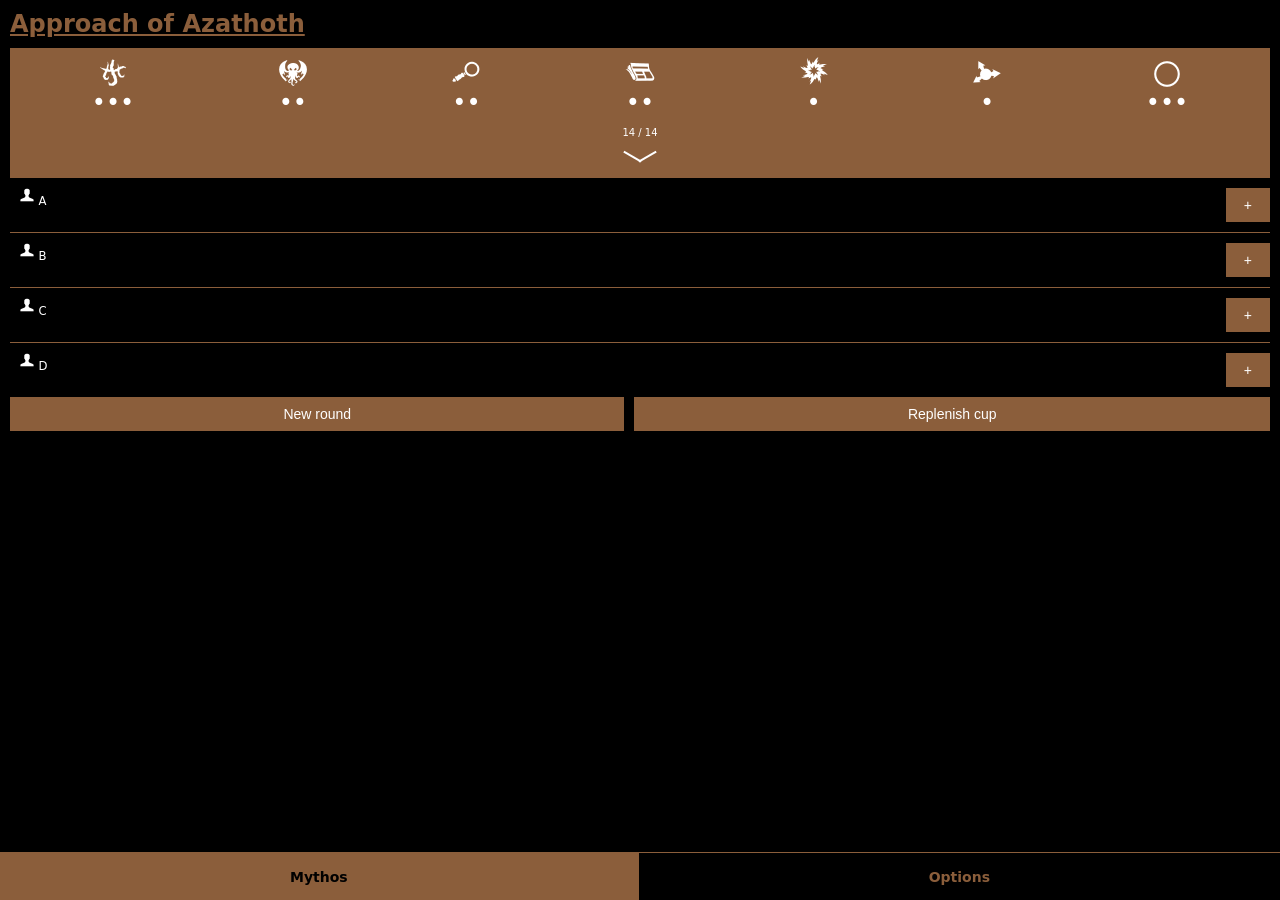
<file: index.html>
<!DOCTYPE html>
<!--
    Licensed to the Apache Software Foundation (ASF) under one
    or more contributor license agreements.  See the NOTICE file
    distributed with this work for additional information
    regarding copyright ownership.  The ASF licenses this file
    to you under the Apache License, Version 2.0 (the
    "License"); you may not use this file except in compliance
    with the License.  You may obtain a copy of the License at

    http://www.apache.org/licenses/LICENSE-2.0

    Unless required by applicable law or agreed to in writing,
    software distributed under the License is distributed on an
    "AS IS" BASIS, WITHOUT WARRANTIES OR CONDITIONS OF ANY
     KIND, either express or implied.  See the License for the
    specific language governing permissions and limitations
    under the License.
-->
<html lang="en">

<head>
    <!--
        Customize this policy to fit your own app's needs. For more guidance, see:
            https://github.com/apache/cordova-plugin-whitelist/blob/master/README.md#content-security-policy
        Some notes:
            * gap: is required only on iOS (when using UIWebView) and is needed for JS->native communication
            * https://ssl.gstatic.com is required only on Android and is needed for TalkBack to function properly
            * Disables use of inline scripts in order to mitigate risk of XSS vulnerabilities. To change this:
                * Enable inline JS: add 'unsafe-inline' to default-src
        -->
    <meta charset="utf-8">
    <meta http-equiv="Content-Security-Policy"
        content="default-src 'self' data: gap: https://ssl.gstatic.com 'unsafe-eval'; style-src 'self' 'unsafe-inline'; media-src *; img-src 'self' data: content:;">
    <meta name="format-detection" content="telephone=no">
    <meta name="msapplication-tap-highlight" content="no">
    <meta name="viewport" content="initial-scale=1, width=device-width, viewport-fit=cover">
    <meta name="theme-color" content="#000000">
    <meta name="apple-mobile-web-app-capable" content="yes">
    <meta name="mobile-web-app-capable" content="yes">
    <meta name="apple-mobile-web-app-title" content="Mythos Cup">
    <meta name="apple-mobile-web-app-status-bar-style" content="black">
    <link rel="apple-touch-icon" href="apple-touch-icon.png">
    <link rel="icon" type="image/png" sizes="32x32" href="favicon-32x32.png">
    <link rel="manifest" href="manifest.webmanifest">
    <link rel="stylesheet" type="text/css" href="fonts/arkham-horror-3rd-edition-icons/styles.css">
    <link rel="stylesheet" type="text/css" href="css/index.css">
    <link rel="stylesheet" type="text/css" href="css/switch.css">
    <link rel="stylesheet" type="text/css" href="css/tab-bar.css">
    <link rel="stylesheet" type="text/css" href="css/selector.css">
    <link rel="stylesheet" type="text/css" href="css/home-screen.css">
    <title>Arkham III Mythos Cup</title>
</head>

<body>
    <div class="app" id="app" style="visibility: hidden;">
        <!-- <div id="snapshot" class="snapshot"></div> -->
        <div id="app-ui" data-tab-content-key="bag" class="js-tab-content tab-content app-ui active">
            <div class="app-content">
                <label class="scenario-name">
                    <select id="scenario-selector" class="scenario-selector"></select>
                </label>
                <div class="vspace"></div>
                <div id="cup-edit" class="cup-edit">
                    <div data-lang="EDIT_TAP_TO_ADD" class="cup-edit-add"></div>
                    <ul id="cup-tokens-add" class="cup-tokens-add">
                        <li class="cup-token" data-token-id="Spread Doom">
                            <div class="icon ah3-doom"></div>
                        </li>
                        <li class="cup-token" data-token-id="Spawn Monster">
                            <div class="icon ah3-monster"></div>
                        </li>
                        <li class="cup-token" data-token-id="Spawn Clue">
                            <div class="icon ah3-clue"></div>
                        </li>
                        <li class="cup-token" data-token-id="Read Headline">
                            <div class="icon ah3-headline"></div>
                        </li>
                        <li class="cup-token" data-token-id="Gate Burst">
                            <div class="icon ah3-gate-burst"></div>
                        </li>
                        <li class="cup-token" data-token-id="Reckoning">
                            <div class="icon ah3-reckoning"></div>
                        </li>
                        <li class="cup-token" data-token-id="Spread Terror">
                            <div class="icon ah3-terror"></div>
                        </li>
                        <li class="cup-token" data-token-id="Blank">
                            <div class="icon ah3-blank-empty"></div>
                        </li>
                    </ul>
                    <div class="cup-edit-remove">
                        <div data-lang="EDIT_TAP_TO_REMOVE"></div>
                    </div>
                </div>
                <div id="mythos-cup" class="mythos-cup">
                    <ul id="cup-tokens-drawn" class="cup-tokens">
                        <li class="cup-token" data-token-id="Spread Doom">
                            <div class="icon ah3-doom"></div>
                            <div class="cup-token-badge"></div>
                            <div class="cup-token-tot" id="cup-token-doom"></div>
                        </li>
                        <li class="cup-token" data-token-id="Spawn Monster">
                            <div class="icon ah3-monster"></div>
                            <div class="cup-token-badge"></div>
                            <div class="cup-token-tot" id="cup-token-monster"></div>
                        </li>
                        <li class="cup-token" data-token-id="Spawn Clue">
                            <div class="icon ah3-clue"></div>
                            <div class="cup-token-badge"></div>
                            <div class="cup-token-tot" id="cup-token-clue"></div>
                        </li>
                        <li class="cup-token" data-token-id="Read Headline">
                            <div class="icon ah3-headline"></div>
                            <div class="cup-token-badge"></div>
                            <div class="cup-token-tot" id="cup-token-headline"></div>
                        </li>
                        <li class="cup-token" data-token-id="Gate Burst">
                            <div class="icon ah3-gate-burst"></div>
                            <div class="cup-token-badge"></div>
                            <div class="cup-token-tot" id="cup-token-gate-burst"></div>
                        </li>
                        <li class="cup-token" data-token-id="Reckoning">
                            <div class="icon ah3-reckoning"></div>
                            <div class="cup-token-badge"></div>
                            <div class="cup-token-tot" id="cup-token-reckoning"></div>
                        </li>
                        <li class="cup-token" data-token-id="Spread Terror">
                            <div class="icon ah3-terror"></div>
                            <div class="cup-token-badge"></div>
                            <div class="cup-token-tot" id="cup-token-terror"></div>
                        </li>
                        <li class="cup-token" data-token-id="Blank">
                            <div class="icon ah3-blank-empty"></div>
                            <div class="cup-token-badge"></div>
                            <div class="cup-token-tot" id="cup-token-blank"></div>
                        </li>
                    </ul>
                    <div id="cup-bar" class="cup-bar">
                        <div id="cup-bar-text" class="cup-bar-text"></div>
                        <div id="cup-bar-inner" class="cup-bar-inner"></div>
                    </div>
                    <div id="cup-arrow-area" class="cup-arrow-area">
                        <div id="cup-arrow" class="cup-arrow"></div>
                    </div>
                </div>
                <div id="message-drawn-tokens" style="text-align: center; display: none;">
                    <p data-lang="EDIT_TAP_TO_REMOVE_INVESTIGATORS"></p>
                </div>
                <ul id="investigators" class="investigators"></ul>
                <div class="cup-buttons">
                    <button class="btn" id="new-round-button" data-lang="NEW_ROUND"></button>
                    <button class="btn" id="refill-cup-button" data-lang="REFILL_CUP"></button>
                </div>
                <div class="apart"></div>
            </div>
        </div>
        <div id="app-options" data-tab-content-key="options" class="js-tab-content tab-content app-options">
            <div class="app-content">
                <div class="options-row">
                    <div>
                        <div data-lang="OPTION_LANGUAGE_TITLE"></div>
                        <div class="description" data-lang="OPTION_LANGUAGE_DESCRIPTION"></div>
                    </div>
                    <div class="selector-wrapper">
                        <label class="selector">
                            <select id="options-lang-selector"></select>
                        </label>
                    </div>
                </div>
                <div class="options-row">
                    <div>
                        <div data-lang="OPTION_INVESTIGATORS_QUANTITY_TITLE"></div>
                        <div class="description" data-lang="OPTION_INVESTIGATORS_QUANTITY_DESCRIPTION"></div>
                    </div>
                    <div class="selector-wrapper">
                        <label class="selector">
                            <select id="options-investigators-quantity-selector"></select>
                        </label>
                    </div>
                </div>
            </div>
        </div>
        <div id="tab-bar" class="tab-bar">
            <div id="tab-bar-bag" data-lang="TAB_BAG" data-tab-key="bag"></div>
            <div id="tab-bar-options" data-lang="TAB_OPTIONS" data-tab-key="options"></div>
        </div>
    </div>
    <script src="js/platform-shim.js"></script>
    <script src="js/vendor/underscore/underscore-min.js"></script>
    <script src="js/vendor/underscore.string/underscore.string.min.js"></script>
    <script src="js/vendor/jquery/jquery-3.6.0.min.js"></script>

    <script src="languages/languages.js"></script>
    <script src="languages/en.js"></script>
    <script src="languages/es.js"></script>
    <script src="languages/it.js"></script>
    <script src="languages/de.js"></script>
    <script src="languages/fr.js"></script>

    <script src="js/data/expansions.js"></script>
    <script src="js/data/mythos-tokens.js"></script>
    <script src="js/data/scenarios.js"></script>

    <script src="js/lib/Language.js"></script>
    <script src="js/lib/Expansion.js"></script>
    <script src="js/lib/MythosToken.js"></script>
    <script src="js/lib/Scenario.js"></script>
    <script src="js/lib/StoredObject.js"></script>
    <script src="js/lib/InvestigatorsTokens.js"></script>
    <script src="js/lib/MythosCup.js"></script>
    <script src="js/lib/MythosCupMetadata.js"></script>

    <script src="js/options.js"></script>
    <script src="js/index.js"></script>
    <script src="register-offline.js"></script>

</body>

</html>
</file>
<file: fonts/arkham-horror-3rd-edition-icons/styles.css>
@charset "UTF-8";

@font-face {
  font-family: "arkham-horror-3rd-edition-icons";
  src:url("fonts/arkham-horror-3rd-edition-icons.eot");
  src:url("fonts/arkham-horror-3rd-edition-icons.eot?#iefix") format("embedded-opentype"),
    url("fonts/arkham-horror-3rd-edition-icons.woff") format("woff"),
    url("fonts/arkham-horror-3rd-edition-icons.ttf") format("truetype"),
    url("fonts/arkham-horror-3rd-edition-icons.svg#arkham-horror-3rd-edition-icons") format("svg");
  font-weight: normal;
  font-style: normal;

}

[data-icon]:before {
  font-family: "arkham-horror-3rd-edition-icons" !important;
  content: attr(data-icon);
  font-style: normal !important;
  font-weight: normal !important;
  font-variant: normal !important;
  text-transform: none !important;
  speak: none;
  line-height: 1;
  -webkit-font-smoothing: antialiased;
  -moz-osx-font-smoothing: grayscale;
}

[class^="ah3-"]:before,
[class*=" ah3-"]:before {
  font-family: "arkham-horror-3rd-edition-icons" !important;
  font-style: normal !important;
  font-weight: normal !important;
  font-variant: normal !important;
  text-transform: none !important;
  speak: none;
  line-height: 1;
  -webkit-font-smoothing: antialiased;
  -moz-osx-font-smoothing: grayscale;
}

.ah3-lore:before {
  content: "\61";
}
.ah3-influence:before {
  content: "\62";
}
.ah3-observation:before {
  content: "\63";
}
.ah3-strength:before {
  content: "\64";
}
.ah3-will:before {
  content: "\65";
}
.ah3-common-item:before {
  content: "\66";
}
.ah3-curio-item:before {
  content: "\67";
}
.ah3-spell:before {
  content: "\68";
}
.ah3-ally:before {
  content: "\69";
}
.ah3-damage:before {
  content: "\6a";
}
.ah3-horror:before {
  content: "\6b";
}
.ah3-money:before {
  content: "\6c";
}
.ah3-remnant:before {
  content: "\6d";
}
.ah3-remove-doom:before {
  content: "\6e";
}
.ah3-doom:before {
  content: "\6f";
}
.ah3-clue:before {
  content: "\70";
}
.ah3-monster:before {
  content: "\71";
}
.ah3-headline:before {
  content: "\72";
}
.ah3-gate-burst:before {
  content: "\73";
}
.ah3-reckoning:before {
  content: "\74";
}
.ah3-residential-street:before {
  content: "\75";
}
.ah3-scenic-street:before {
  content: "\76";
}
.ah3-bridge-street:before {
  content: "\77";
}
.ah3-train-platform:before {
  content: "\78";
}
.ah3-country-road:before {
  content: "\79";
}
.ah3-ferry-terminal:before {
  content: "\7a";
}
.ah3-move:before {
  content: "\41";
}
.ah3-terror:before {
  content: "\42";
}
.ah3-under:before {
  content: "\43";
}
.ah3-investigator:before {
  content: "\45";
}
.ah3-blank-full:before {
  content: "\44";
}
.ah3-blank-empty:before {
  content: "\46";
}
</file>
<file: css/index.css>
/*
 * Licensed to the Apache Software Foundation (ASF) under one
 * or more contributor license agreements.  See the NOTICE file
 * distributed with this work for additional information
 * regarding copyright ownership.  The ASF licenses this file
 * to you under the Apache License, Version 2.0 (the
 * "License"); you may not use this file except in compliance
 * with the License.  You may obtain a copy of the License at
 *
 * http://www.apache.org/licenses/LICENSE-2.0
 *
 * Unless required by applicable law or agreed to in writing,
 * software distributed under the License is distributed on an
 * "AS IS" BASIS, WITHOUT WARRANTIES OR CONDITIONS OF ANY
 * KIND, either express or implied.  See the License for the
 * specific language governing permissions and limitations
 * under the License.
 */
* {
    -webkit-tap-highlight-color: rgba(0,0,0,0); /* make transparent link selection, adjust last value opacity 0 to 1.0 */
}

body {
    -webkit-touch-callout: none;                /* prevent callout to copy image, etc when tap to hold */
    -webkit-text-size-adjust: none;             /* prevent webkit from resizing text to fit */
    -webkit-user-select: none;                  /* prevent copy paste, to allow, change 'none' to 'text' */
    background-color: transparent;
    /* background-color:#E4E4E4;
    background-image:linear-gradient(top, #A7A7A7 0%, #E4E4E4 51%); */
    font-family: system-ui, -apple-system, -apple-system-font, 'Segoe UI', 'Roboto', sans-serif;
    font-size: 14px;
    width: 100%;
    height: 100vh;
    margin: 0px;
    padding: 0px;
    /* Padding to avoid the "unsafe" areas behind notches in the screen */
    padding: env(safe-area-inset-top, 0px) env(safe-area-inset-right, 0px) env(safe-area-inset-bottom, 0px) env(safe-area-inset-right, 0px);
}

/* Portrait layout (default) */
.app {
    position: absolute;
    top: 0;
    left: 0;
    right: 0;
    bottom: 0;
    overflow: auto;
}

.app::before {
    content: "";
    position: absolute;
    top: 33%;
    left: 0;
    right: 0;
    bottom: 0;
}

/* .snapshot {
    position: absolute;
    width: 100%;
    height: 100vh;
    background-color: white;
    opacity: 0;
} */

.card-ocr-block {
    position: absolute;
    border: 1px solid white;
    text-align: center;
    white-space: pre;
    display: none;
}

.ocr .app-ui {
    top: 33%;
}

.app-content {
    padding: 10px 10px 48px 10px;
    color: white;
    background-color: black;
}

.vspace {
    min-height: 10px;
}

.scenario-name {
    font-size: 24px;
    font-weight: bold;
}

.scenario-selector {
    
}

.options-row {
    display: flex;
    justify-content: space-between;
    align-items: center;
    min-height: 64px;
    margin-bottom: 20px;
    box-sizing: border-box;
    font-size: 24px;
}

.options-row .switch-wrapper {
    padding-left: 10px;
}

.options-row .description {
    font-size: 14px;
}


/* OVERLAY */

.overlay {
    position: absolute;
    top: 0;
    right: 0;
    bottom: 0;
    left: 0;
    background: black;
    color: white;
    display: flex;
    align-items: center;
    justify-content: center;
    flex-direction: column;
    opacity: 1;
}

.overlay-hidden {
    opacity: 0;
    pointer-events: none;
}

/* INVESTIGATORS */

.investigators {
    margin: 0;
    list-style: none;
    padding: 0;
    text-align: center;
}
.investigator {
    border-top: 1px solid #8b5e3b;
    padding: 10px 0 10px 10px;
    display: flex;
}
.investigator-title {
    display: grid;
    grid-template-columns: auto auto;
    padding-right: 10px;
}
.investigator-tokens {
    flex-grow: 2;
    font-size: 18px;
}
.investigator-token::before,
.investigator-token::after {
    content: "\00a0";
}
.investigator-token {
    float: left;
    margin: 0 4px 4px 0;
    padding: 4px 1px 0 1px;
    border: 1px solid #ffffff;
    /* background-color: white;
    color: black; */
    border-radius: 50%;
    -webkit-transition-duration: 1000ms; 
    transition-duration: 1000ms; 
}
.investigator-token-separator {
    float: left;
    background-color: transparent !important;
    margin-top: -6px;
    margin-right: 5px;
    position: relative;
    font-size: 39px;
    line-height: 39px;
    pointer-events: none;
}
.investigator-token-separator-number {
    position: absolute;
    top: 2px;
    bottom: 0;
    left: -8px;
    right: 0;
    color: #000000;
    font-size: 10px;
}
.investigator-token-separator-arrow {
    margin-left: -3px;
    margin-right: -3px;
}
.investigator-token .icon.ah3-blank-empty {
    color: transparent;
}
.investigator-token-latest {
    border-color: #8b5e3b;
    background-color: #8b5e3b;
}
.investigator-token-apart {
    display: none;
}
.investigator-actions button {
    background-color: #8b5e3b;
    padding: 9px 18px;
    color: #ffffff;
    border: 0;
    font-size: 14px;
}

/* MYTHOS CUP */

.cup-edit {
    display: none;
    text-align: center;
}

.mythos-cup {
    background-color: #8b5e3b;
}

/* CUP TOKENS */

.cup-tokens,
.cup-tokens-add {
    list-style: none;
    box-sizing: border-box;
    padding: 10px;
    margin: 0;
    line-height: 1em;
    display: flex;
    width: 100%;
    text-align: center;
    font-size: 24px;
    background-color: #8b5e3b;
}
.cup-tokens-add {
    margin-bottom: 10px;
    background-color: transparent;
}

.cup-edit-add {

}

.cup-edit-remove {
    background-color: #8b5e3b;
    padding: 10px 10px 0 10px;
}

.cup-token {
    flex-grow: 1;
    position: relative;
}
.cup-token .icon {
    font-size: 30px;
}
.cup-token-badge {
    position: absolute;
    right: 0;
    border-radius: 50%;
    font-size: 10px;
    line-height: 16px;
    font-weight: bold;
    width: 16px;
    margin-top: -16px;
}
.cup-token-dots {
    white-space: pre-wrap;
}
.cup-token-tot {

}

/* CUP BAR */

.cup-bar {
    border: 10px solid #8b5e3b;
    border-top-width: 0;
    border-bottom-width: 0;
    font-size: 10px;
    line-height: 1.6em;
    color: #ffffff;
    text-align: center;
    background-position: 0px 0px;
}

/* CUP ARROW */

.cup-arrow-area {
    padding: 10px 0;
}

.cup-arrow {
    text-align: center;
    display: flex;
    justify-content: center;
    padding: 4px 0 0 0;
}

.cup-arrow::before {
    display: block;
    content: "\00a0";
    border-top: 2px solid #fff;
    width: 20px;
    height: 10px;
    -webkit-transform: rotate(30deg);
    transform: rotate(30deg);
}

.cup-arrow::after {
    display: block;
    content: "\00a0";
    border-top: 2px solid #fff;
    width: 20px;
    height: 10px;
    -webkit-transform: rotate(-30deg);
    transform: rotate(-30deg);
}

/* CUP BUTTONS */

.cup-buttons {
    display: flex;
    width: 100%;
}

.cup-buttons > * {
    flex-grow: 1;
}

.btn {
    background-color: #8b5e3b;
    padding: 9px 18px;
    color: #ffffff;
    border: 0;
    font-size: 14px;
    margin-left: 10px;
}

.btn:first-child {
    margin-left: 0;
}

/* BIG TOKEN */

.token-big {
    display: block;
    width: 50vw;
}
</file>
<file: css/switch.css>
/* The switch - the box around the slider */
.switch {
    position: relative;
    display: inline-block;
    width: 60px;
    height: 34px;
  }
  
  /* Hide default HTML checkbox */
  .switch input {
    opacity: 0;
    width: 0;
    height: 0;
  }
  
  /* The slider */
  .slider {
    position: absolute;
    cursor: pointer;
    top: 0;
    left: 0;
    right: 0;
    bottom: 0;
    background-color: #ccc;
    -webkit-transition: .4s;
    transition: .4s;
  }
  
  .slider:before {
    position: absolute;
    content: "";
    height: 26px;
    width: 26px;
    left: 4px;
    bottom: 4px;
    background-color: white;
    -webkit-transition: .4s;
    transition: .4s;
  }
  
  input:checked + .slider {
    background-color: #8b5e3b;
  }
  
  input:focus + .slider {
    box-shadow: 0 0 1px #8b5e3b;
  }

  .switch.disabled input:checked + .slider {
    background-color: gray;
  }

  .switch.disabled input:focus + .slider {
    box-shadow: 0 0 1px gray;
  }
  
  input:checked + .slider:before {
    -webkit-transform: translateX(26px);
    -ms-transform: translateX(26px);
    transform: translateX(26px);
  }
  
  /* Rounded sliders */
  .slider.round {
    border-radius: 34px;
  }
  
  .slider.round:before {
    border-radius: 50%;
  }
</file>
<file: css/tab-bar.css>
.tab-bar {
    position: fixed;
    bottom: 0;
    left: 0;
    right: 0;
    background-color: black;
    display: flex;
    align-items: stretch;
    height: 48px;
    color: #8b5e3b;
    font-weight: bold;
}

.tab-bar > * {
    flex-grow: 1;
    border-top: 1px solid #8b5e3b;
    border-left: 1px solid #8b5e3b;
    display: flex;
    align-items: center;
    justify-content: center;
}

.tab-bar > * > * {
    flex-grow: 1;
}

.tab-bar > :first-child {
    flex-grow: 1;
    border-left: 0;
}

.tab-bar > .active {
    color: black;
    background-color: #8b5e3b;
}

.tab-content {
    position: absolute;
    top: 0;
    right: 0;
    bottom: 0;
    left: 0;
    box-sizing: border-box;
    background-color: black;
}
</file>
<file: css/selector.css>
.selector {
    z-index: 1;
}

.browser-selector {
    position: fixed;
    top: 50%;
    left: 50%;
    -webkit-transform: translate3d(-50%, -50%, 0);
    transform: translate3d(-50%, -50%, 0);
    max-width: calc(100% - 10px * 2);
    max-height: calc(100% - (48px + 10px) * 2);

    background-color: #424242;
    color: white;
    font-family: inherit;
    font-size: 24px;
    outline: none;
    -webkit-border-radius: 8px;
    border-radius: 8px;
    border: none;
}

.browser-selector-overlay {
    position: fixed;
    top: 0;
    right: 0;
    bottom: 0;
    left: 0;
    background-color: black;
    opacity: 0.7;
}

.browser-selector option {
    position: relative;
    box-sizing: border-box;
    padding: 16px 0 16px 16px;
    padding-right: calc(16px + 16px + 16px);
    border-bottom: 1px solid gray;
}

.browser-selector option::after {
    content: "";
    display: block;
    position: absolute;
    box-sizing: border-box;
    border: 1px solid white;
    width: 16px;
    height: 16px;
    -webkit-border-radius: calc(16px / 2);
    border-radius: calc(16px / 2);
    top: calc(48px - 16px - 16px / 2);
    right: 16px;
}

.browser-selector option:checked {
    box-shadow: 0 0 10px 100px #424242 inset;
}

.browser-selector option:checked::before {
    pointer-events: none;
    position: absolute;
    color: #ffffff;
}

.browser-selector option:checked::after {
    pointer-events: none;
    border-color: #00ddff;
    background: rgb(0,221,255);
    background: -moz-radial-gradient(circle, rgba(0,221,255,1) 0%, rgba(0,221,255,1) 50%, rgba(66,66,66,1) 50%, rgba(66,66,66,1) 100%);
    background: -webkit-radial-gradient(circle, rgba(0,221,255,1) 0%, rgba(0,221,255,1) 50%, rgba(66,66,66,1) 50%, rgba(66,66,66,1) 100%);
    background: radial-gradient(circle, rgba(0,221,255,1) 0%, rgba(0,221,255,1) 50%, rgba(66,66,66,1) 50%, rgba(66,66,66,1) 100%);
    filter: progid:DXImageTransform.Microsoft.gradient(startColorstr="#00ddff",endColorstr="#424242",GradientType=1);
}

.hidden-selector {
    position: absolute;
    visibility: hidden;
}

.hidden-selector-link {
    color: #8b5e3b;
    text-decoration: underline;
}
</file>
<file: css/home-screen.css>
/* Home Screen web app: keep the bottom tab bar above the iPhone home indicator */
.tab-bar { height: calc(48px + env(safe-area-inset-bottom, 0px)); padding-bottom: env(safe-area-inset-bottom, 0px); box-sizing: border-box; }
.app-content { padding-bottom: calc(48px + env(safe-area-inset-bottom, 0px)); padding-left: max(10px, env(safe-area-inset-left, 0px)); padding-right: max(10px, env(safe-area-inset-right, 0px)); }
html, body { background-color: black; }
.offline-status { text-align: center; font-size: 14px; color: #8b5e3b; margin-top: 10px; }
</file>
<file: www/fonts/arkham-horror-3rd-edition-icons/styles.css>
@charset "UTF-8";

@font-face {
  font-family: "arkham-horror-3rd-edition-icons";
  src:url("fonts/arkham-horror-3rd-edition-icons.eot");
  src:url("fonts/arkham-horror-3rd-edition-icons.eot?#iefix") format("embedded-opentype"),
    url("fonts/arkham-horror-3rd-edition-icons.woff") format("woff"),
    url("fonts/arkham-horror-3rd-edition-icons.ttf") format("truetype"),
    url("fonts/arkham-horror-3rd-edition-icons.svg#arkham-horror-3rd-edition-icons") format("svg");
  font-weight: normal;
  font-style: normal;

}

[data-icon]:before {
  font-family: "arkham-horror-3rd-edition-icons" !important;
  content: attr(data-icon);
  font-style: normal !important;
  font-weight: normal !important;
  font-variant: normal !important;
  text-transform: none !important;
  speak: none;
  line-height: 1;
  -webkit-font-smoothing: antialiased;
  -moz-osx-font-smoothing: grayscale;
}

[class^="ah3-"]:before,
[class*=" ah3-"]:before {
  font-family: "arkham-horror-3rd-edition-icons" !important;
  font-style: normal !important;
  font-weight: normal !important;
  font-variant: normal !important;
  text-transform: none !important;
  speak: none;
  line-height: 1;
  -webkit-font-smoothing: antialiased;
  -moz-osx-font-smoothing: grayscale;
}

.ah3-lore:before {
  content: "\61";
}
.ah3-influence:before {
  content: "\62";
}
.ah3-observation:before {
  content: "\63";
}
.ah3-strength:before {
  content: "\64";
}
.ah3-will:before {
  content: "\65";
}
.ah3-common-item:before {
  content: "\66";
}
.ah3-curio-item:before {
  content: "\67";
}
.ah3-spell:before {
  content: "\68";
}
.ah3-ally:before {
  content: "\69";
}
.ah3-damage:before {
  content: "\6a";
}
.ah3-horror:before {
  content: "\6b";
}
.ah3-money:before {
  content: "\6c";
}
.ah3-remnant:before {
  content: "\6d";
}
.ah3-remove-doom:before {
  content: "\6e";
}
.ah3-doom:before {
  content: "\6f";
}
.ah3-clue:before {
  content: "\70";
}
.ah3-monster:before {
  content: "\71";
}
.ah3-headline:before {
  content: "\72";
}
.ah3-gate-burst:before {
  content: "\73";
}
.ah3-reckoning:before {
  content: "\74";
}
.ah3-residential-street:before {
  content: "\75";
}
.ah3-scenic-street:before {
  content: "\76";
}
.ah3-bridge-street:before {
  content: "\77";
}
.ah3-train-platform:before {
  content: "\78";
}
.ah3-country-road:before {
  content: "\79";
}
.ah3-ferry-terminal:before {
  content: "\7a";
}
.ah3-move:before {
  content: "\41";
}
.ah3-terror:before {
  content: "\42";
}
.ah3-under:before {
  content: "\43";
}
.ah3-investigator:before {
  content: "\45";
}
.ah3-blank-full:before {
  content: "\44";
}
.ah3-blank-empty:before {
  content: "\46";
}
</file>
<file: www/css/index.css>
/*
 * Licensed to the Apache Software Foundation (ASF) under one
 * or more contributor license agreements.  See the NOTICE file
 * distributed with this work for additional information
 * regarding copyright ownership.  The ASF licenses this file
 * to you under the Apache License, Version 2.0 (the
 * "License"); you may not use this file except in compliance
 * with the License.  You may obtain a copy of the License at
 *
 * http://www.apache.org/licenses/LICENSE-2.0
 *
 * Unless required by applicable law or agreed to in writing,
 * software distributed under the License is distributed on an
 * "AS IS" BASIS, WITHOUT WARRANTIES OR CONDITIONS OF ANY
 * KIND, either express or implied.  See the License for the
 * specific language governing permissions and limitations
 * under the License.
 */
* {
    -webkit-tap-highlight-color: rgba(0,0,0,0); /* make transparent link selection, adjust last value opacity 0 to 1.0 */
}

body {
    -webkit-touch-callout: none;                /* prevent callout to copy image, etc when tap to hold */
    -webkit-text-size-adjust: none;             /* prevent webkit from resizing text to fit */
    -webkit-user-select: none;                  /* prevent copy paste, to allow, change 'none' to 'text' */
    background-color: transparent;
    /* background-color:#E4E4E4;
    background-image:linear-gradient(top, #A7A7A7 0%, #E4E4E4 51%); */
    font-family: system-ui, -apple-system, -apple-system-font, 'Segoe UI', 'Roboto', sans-serif;
    font-size: 14px;
    width: 100%;
    height: 100vh;
    margin: 0px;
    padding: 0px;
    /* Padding to avoid the "unsafe" areas behind notches in the screen */
    padding: env(safe-area-inset-top, 0px) env(safe-area-inset-right, 0px) env(safe-area-inset-bottom, 0px) env(safe-area-inset-right, 0px);
}

/* Portrait layout (default) */
.app {
    position: absolute;
    top: 0;
    left: 0;
    right: 0;
    bottom: 0;
    overflow: auto;
}

.app::before {
    content: "";
    position: absolute;
    top: 33%;
    left: 0;
    right: 0;
    bottom: 0;
}

/* .snapshot {
    position: absolute;
    width: 100%;
    height: 100vh;
    background-color: white;
    opacity: 0;
} */

.card-ocr-block {
    position: absolute;
    border: 1px solid white;
    text-align: center;
    white-space: pre;
    display: none;
}

.ocr .app-ui {
    top: 33%;
}

.app-content {
    padding: 10px 10px 48px 10px;
    color: white;
    background-color: black;
}

.vspace {
    min-height: 10px;
}

.scenario-name {
    font-size: 24px;
    font-weight: bold;
}

.scenario-selector {
    
}

.options-row {
    display: flex;
    justify-content: space-between;
    align-items: center;
    min-height: 64px;
    margin-bottom: 20px;
    box-sizing: border-box;
    font-size: 24px;
}

.options-row .switch-wrapper {
    padding-left: 10px;
}

.options-row .description {
    font-size: 14px;
}


/* OVERLAY */

.overlay {
    position: absolute;
    top: 0;
    right: 0;
    bottom: 0;
    left: 0;
    background: black;
    color: white;
    display: flex;
    align-items: center;
    justify-content: center;
    flex-direction: column;
    opacity: 1;
}

.overlay-hidden {
    opacity: 0;
    pointer-events: none;
}

/* INVESTIGATORS */

.investigators {
    margin: 0;
    list-style: none;
    padding: 0;
    text-align: center;
}
.investigator {
    border-top: 1px solid #8b5e3b;
    padding: 10px 0 10px 10px;
    display: flex;
}
.investigator-title {
    display: grid;
    grid-template-columns: auto auto;
    padding-right: 10px;
}
.investigator-tokens {
    flex-grow: 2;
    font-size: 18px;
}
.investigator-token::before,
.investigator-token::after {
    content: "\00a0";
}
.investigator-token {
    float: left;
    margin: 0 4px 4px 0;
    padding: 4px 1px 0 1px;
    border: 1px solid #ffffff;
    /* background-color: white;
    color: black; */
    border-radius: 50%;
    -webkit-transition-duration: 1000ms; 
    transition-duration: 1000ms; 
}
.investigator-token-separator {
    float: left;
    background-color: transparent !important;
    margin-top: -6px;
    margin-right: 5px;
    position: relative;
    font-size: 39px;
    line-height: 39px;
    pointer-events: none;
}
.investigator-token-separator-number {
    position: absolute;
    top: 2px;
    bottom: 0;
    left: -8px;
    right: 0;
    color: #000000;
    font-size: 10px;
}
.investigator-token-separator-arrow {
    margin-left: -3px;
    margin-right: -3px;
}
.investigator-token .icon.ah3-blank-empty {
    color: transparent;
}
.investigator-token-latest {
    border-color: #8b5e3b;
    background-color: #8b5e3b;
}
.investigator-token-apart {
    display: none;
}
.investigator-actions button {
    background-color: #8b5e3b;
    padding: 9px 18px;
    color: #ffffff;
    border: 0;
    font-size: 14px;
}

/* MYTHOS CUP */

.cup-edit {
    display: none;
    text-align: center;
}

.mythos-cup {
    background-color: #8b5e3b;
}

/* CUP TOKENS */

.cup-tokens,
.cup-tokens-add {
    list-style: none;
    box-sizing: border-box;
    padding: 10px;
    margin: 0;
    line-height: 1em;
    display: flex;
    width: 100%;
    text-align: center;
    font-size: 24px;
    background-color: #8b5e3b;
}
.cup-tokens-add {
    margin-bottom: 10px;
    background-color: transparent;
}

.cup-edit-add {

}

.cup-edit-remove {
    background-color: #8b5e3b;
    padding: 10px 10px 0 10px;
}

.cup-token {
    flex-grow: 1;
    position: relative;
}
.cup-token .icon {
    font-size: 30px;
}
.cup-token-badge {
    position: absolute;
    right: 0;
    border-radius: 50%;
    font-size: 10px;
    line-height: 16px;
    font-weight: bold;
    width: 16px;
    margin-top: -16px;
}
.cup-token-dots {
    white-space: pre-wrap;
}
.cup-token-tot {

}

/* CUP BAR */

.cup-bar {
    border: 10px solid #8b5e3b;
    border-top-width: 0;
    border-bottom-width: 0;
    font-size: 10px;
    line-height: 1.6em;
    color: #ffffff;
    text-align: center;
    background-position: 0px 0px;
}

/* CUP ARROW */

.cup-arrow-area {
    padding: 10px 0;
}

.cup-arrow {
    text-align: center;
    display: flex;
    justify-content: center;
    padding: 4px 0 0 0;
}

.cup-arrow::before {
    display: block;
    content: "\00a0";
    border-top: 2px solid #fff;
    width: 20px;
    height: 10px;
    -webkit-transform: rotate(30deg);
    transform: rotate(30deg);
}

.cup-arrow::after {
    display: block;
    content: "\00a0";
    border-top: 2px solid #fff;
    width: 20px;
    height: 10px;
    -webkit-transform: rotate(-30deg);
    transform: rotate(-30deg);
}

/* CUP BUTTONS */

.cup-buttons {
    display: flex;
    width: 100%;
}

.cup-buttons > * {
    flex-grow: 1;
}

.btn {
    background-color: #8b5e3b;
    padding: 9px 18px;
    color: #ffffff;
    border: 0;
    font-size: 14px;
    margin-left: 10px;
}

.btn:first-child {
    margin-left: 0;
}

/* BIG TOKEN */

.token-big {
    display: block;
    width: 50vw;
}
</file>
<file: www/css/switch.css>
/* The switch - the box around the slider */
.switch {
    position: relative;
    display: inline-block;
    width: 60px;
    height: 34px;
  }
  
  /* Hide default HTML checkbox */
  .switch input {
    opacity: 0;
    width: 0;
    height: 0;
  }
  
  /* The slider */
  .slider {
    position: absolute;
    cursor: pointer;
    top: 0;
    left: 0;
    right: 0;
    bottom: 0;
    background-color: #ccc;
    -webkit-transition: .4s;
    transition: .4s;
  }
  
  .slider:before {
    position: absolute;
    content: "";
    height: 26px;
    width: 26px;
    left: 4px;
    bottom: 4px;
    background-color: white;
    -webkit-transition: .4s;
    transition: .4s;
  }
  
  input:checked + .slider {
    background-color: #8b5e3b;
  }
  
  input:focus + .slider {
    box-shadow: 0 0 1px #8b5e3b;
  }

  .switch.disabled input:checked + .slider {
    background-color: gray;
  }

  .switch.disabled input:focus + .slider {
    box-shadow: 0 0 1px gray;
  }
  
  input:checked + .slider:before {
    -webkit-transform: translateX(26px);
    -ms-transform: translateX(26px);
    transform: translateX(26px);
  }
  
  /* Rounded sliders */
  .slider.round {
    border-radius: 34px;
  }
  
  .slider.round:before {
    border-radius: 50%;
  }
</file>
<file: www/css/tab-bar.css>
.tab-bar {
    position: fixed;
    bottom: 0;
    left: 0;
    right: 0;
    background-color: black;
    display: flex;
    align-items: stretch;
    height: 48px;
    color: #8b5e3b;
    font-weight: bold;
}

.tab-bar > * {
    flex-grow: 1;
    border-top: 1px solid #8b5e3b;
    border-left: 1px solid #8b5e3b;
    display: flex;
    align-items: center;
    justify-content: center;
}

.tab-bar > * > * {
    flex-grow: 1;
}

.tab-bar > :first-child {
    flex-grow: 1;
    border-left: 0;
}

.tab-bar > .active {
    color: black;
    background-color: #8b5e3b;
}

.tab-content {
    position: absolute;
    top: 0;
    right: 0;
    bottom: 0;
    left: 0;
    box-sizing: border-box;
    background-color: black;
}
</file>
<file: www/css/selector.css>
.selector {
    z-index: 1;
}

.browser-selector {
    position: fixed;
    top: 50%;
    left: 50%;
    -webkit-transform: translate3d(-50%, -50%, 0);
    transform: translate3d(-50%, -50%, 0);
    max-width: calc(100% - 10px * 2);
    max-height: calc(100% - (48px + 10px) * 2);

    background-color: #424242;
    color: white;
    font-family: inherit;
    font-size: 24px;
    outline: none;
    -webkit-border-radius: 8px;
    border-radius: 8px;
    border: none;
}

.browser-selector-overlay {
    position: fixed;
    top: 0;
    right: 0;
    bottom: 0;
    left: 0;
    background-color: black;
    opacity: 0.7;
}

.browser-selector option {
    position: relative;
    box-sizing: border-box;
    padding: 16px 0 16px 16px;
    padding-right: calc(16px + 16px + 16px);
    border-bottom: 1px solid gray;
}

.browser-selector option::after {
    content: "";
    display: block;
    position: absolute;
    box-sizing: border-box;
    border: 1px solid white;
    width: 16px;
    height: 16px;
    -webkit-border-radius: calc(16px / 2);
    border-radius: calc(16px / 2);
    top: calc(48px - 16px - 16px / 2);
    right: 16px;
}

.browser-selector option:checked {
    box-shadow: 0 0 10px 100px #424242 inset;
}

.browser-selector option:checked::before {
    pointer-events: none;
    position: absolute;
    color: #ffffff;
}

.browser-selector option:checked::after {
    pointer-events: none;
    border-color: #00ddff;
    background: rgb(0,221,255);
    background: -moz-radial-gradient(circle, rgba(0,221,255,1) 0%, rgba(0,221,255,1) 50%, rgba(66,66,66,1) 50%, rgba(66,66,66,1) 100%);
    background: -webkit-radial-gradient(circle, rgba(0,221,255,1) 0%, rgba(0,221,255,1) 50%, rgba(66,66,66,1) 50%, rgba(66,66,66,1) 100%);
    background: radial-gradient(circle, rgba(0,221,255,1) 0%, rgba(0,221,255,1) 50%, rgba(66,66,66,1) 50%, rgba(66,66,66,1) 100%);
    filter: progid:DXImageTransform.Microsoft.gradient(startColorstr="#00ddff",endColorstr="#424242",GradientType=1);
}

.hidden-selector {
    position: absolute;
    visibility: hidden;
}

.hidden-selector-link {
    color: #8b5e3b;
    text-decoration: underline;
}
</file>
